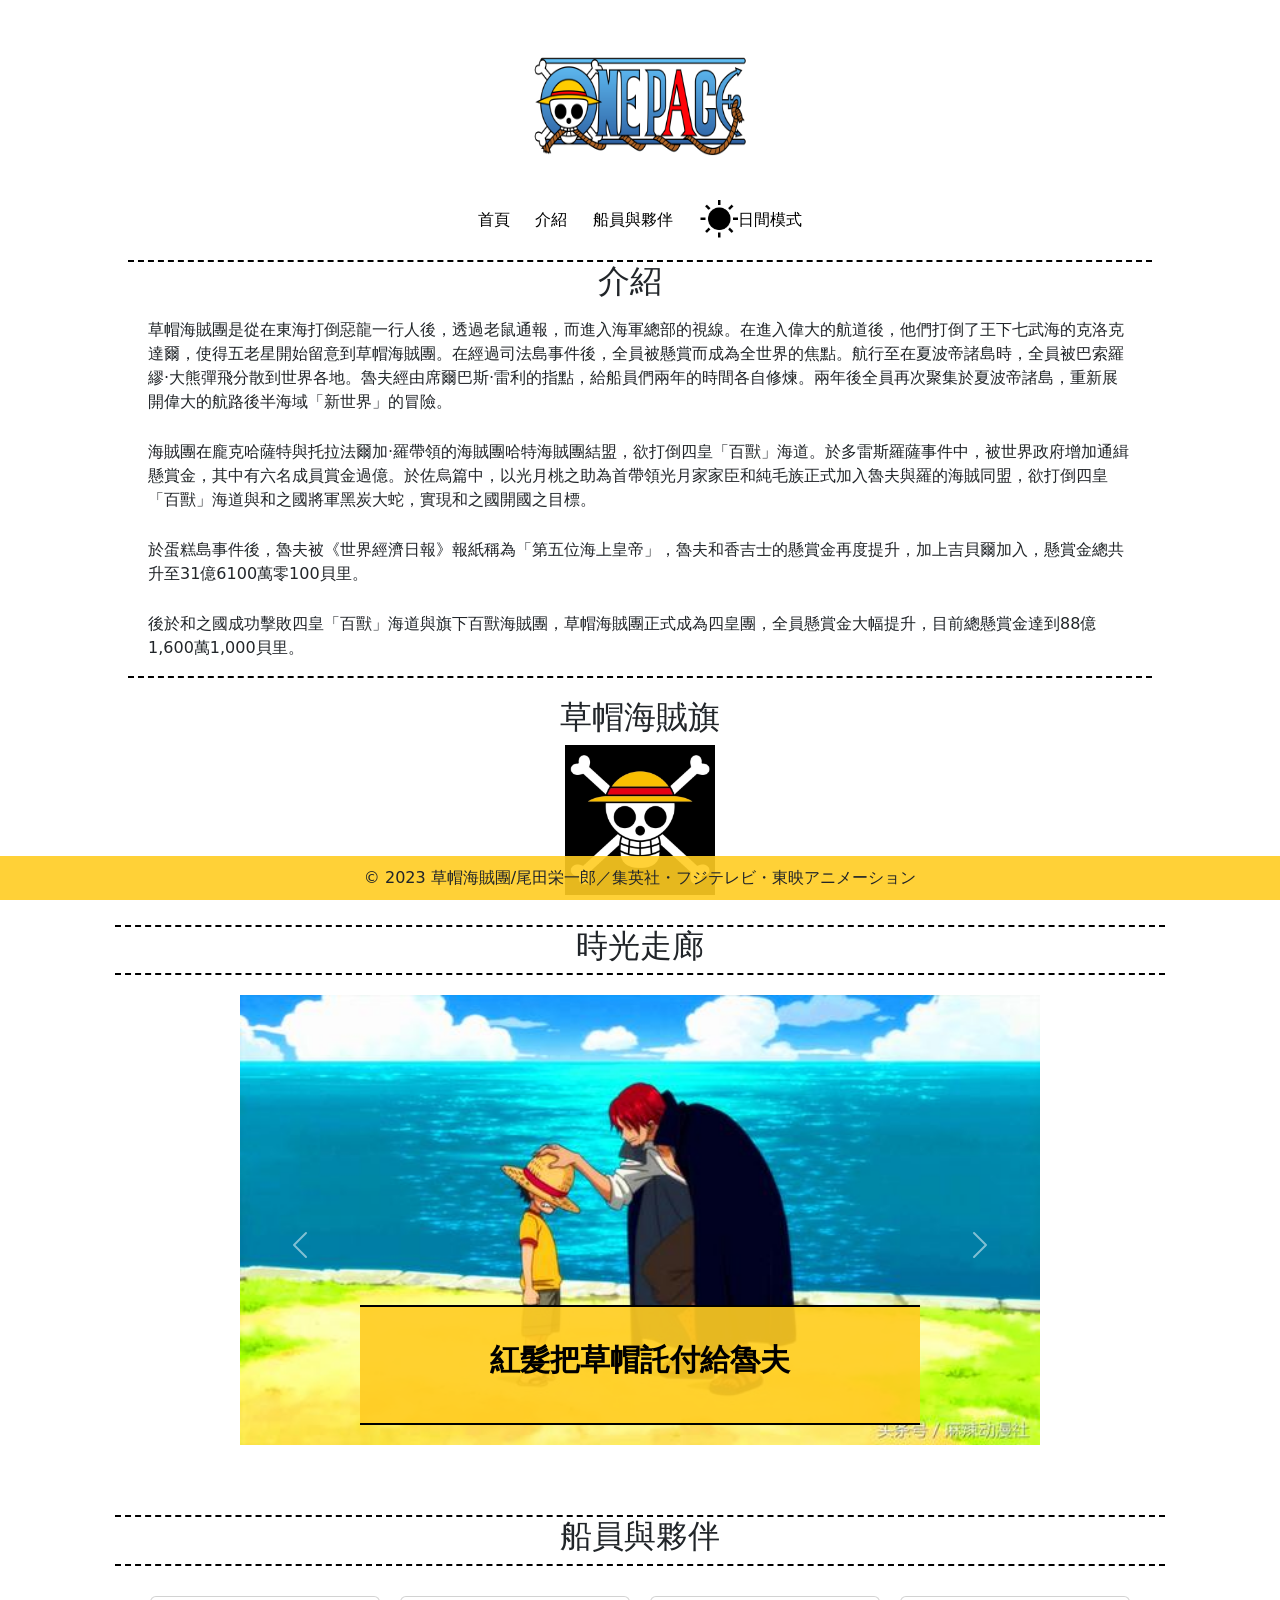
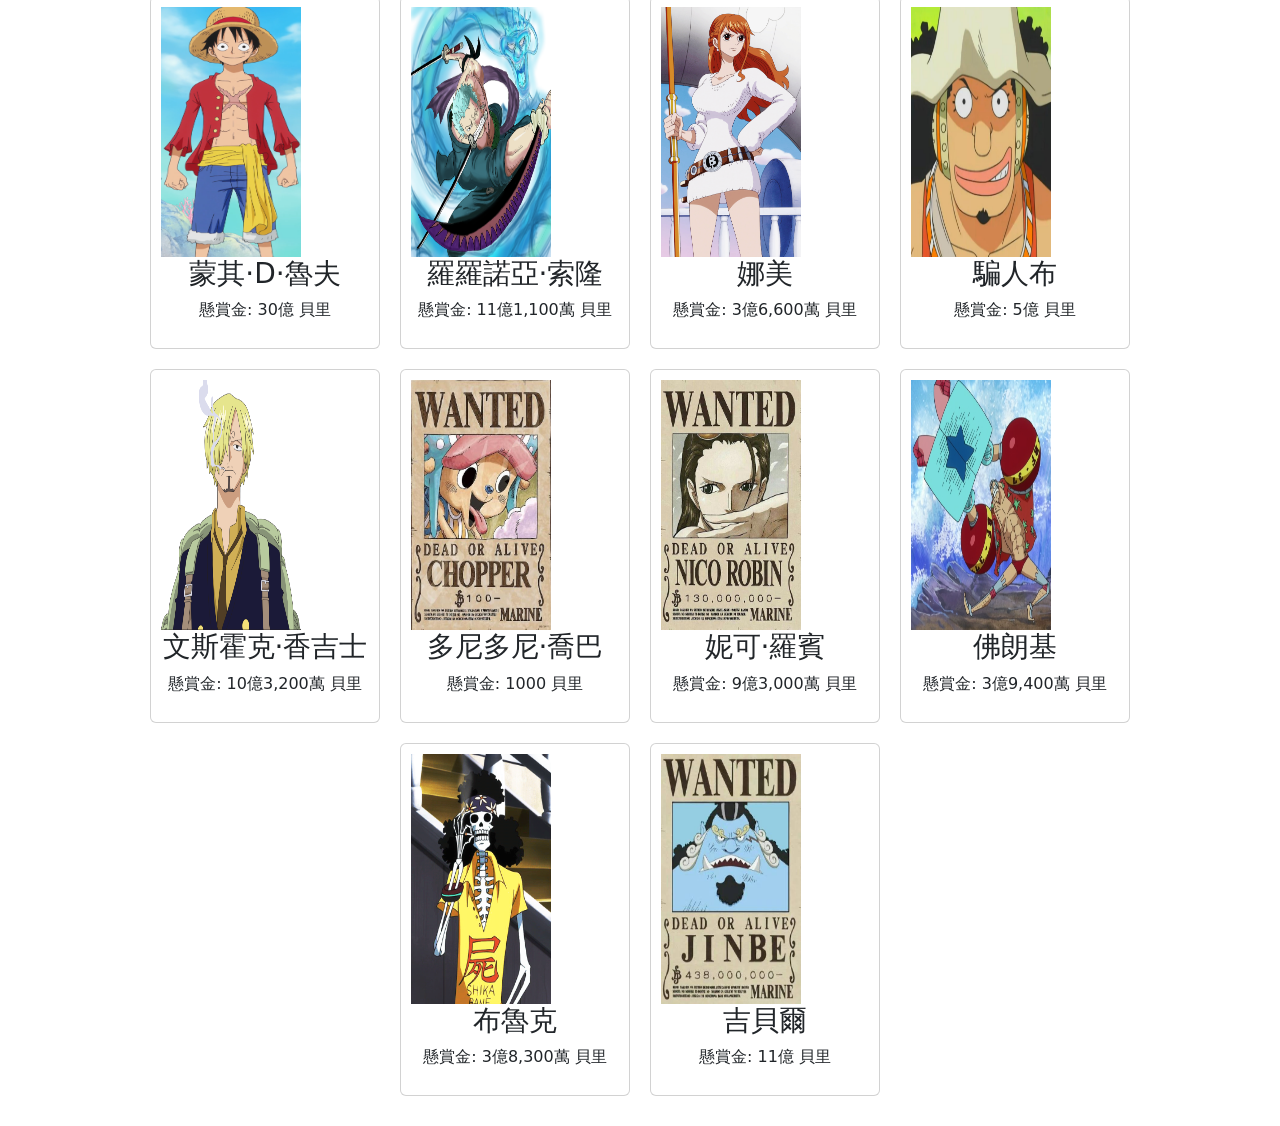
<file: index.html>
<!DOCTYPE html>
<html lang="zh-TW">
<head>
  <meta charset="UTF-8">
  <meta name="viewport" content="width=device-width, initial-scale=1.0">
  <title>草帽海賊團 Blogger</title>
  <link rel="stylesheet" href="one_piece.css">
  <!-- <link rel="stylesheet" type="text/css" href="css/bootstrap.min.css"> -->
  <link href="https://cdn.jsdelivr.net/npm/bootstrap@5.0.2/dist/css/bootstrap.min.css" rel="stylesheet" integrity="sha384-EVSTQN3/azprG1Anm3QDgpJLIm9Nao0Yz1ztcQTwFspd3yD65VohhpuuCOmLASjC" crossorigin="anonymous">
</head>
<body>
  <header>
    <img src="/img/one_piece_logo.png" alt="草帽海賊團" class= "logo_img">
  </header>
  
  <nav class="nav1">
    <a href="#nav">首頁</a>
    <a href="#intro">介紹</a>
    <a href="#title_page">船員與夥伴</a>
    <a href="#" onclick="toggleMode()">
        <img src="/img/light_mode_icon.png" id="mode-toggle" width="40" height="40" alt="切換模式">日間模式
    </a>
      
    <!-- <button id="mode-toggle" onclick="toggleMode()">切換模式</button> -->
  </nav>

  <section id="intro" class="intro">
    <h2>介紹</h2>
    <p>
        草帽海賊團是從在東海打倒惡龍一行人後，透過老鼠通報，而進入海軍總部的視線。在進入偉大的航道後，他們打倒了王下七武海的克洛克達爾，使得五老星開始留意到草帽海賊團。在經過司法島事件後，全員被懸賞而成為全世界的焦點。航行至在夏波帝諸島時，全員被巴索羅繆·大熊彈飛分散到世界各地。魯夫經由席爾巴斯·雷利的指點，給船員們兩年的時間各自修煉。兩年後全員再次聚集於夏波帝諸島，重新展開偉大的航路後半海域「新世界」的冒險。
    </p>
    <p>
        海賊團在龐克哈薩特與托拉法爾加·羅帶領的海賊團哈特海賊團結盟，欲打倒四皇「百獸」海道。於多雷斯羅薩事件中，被世界政府增加通緝懸賞金，其中有六名成員賞金過億。於佐烏篇中，以光月桃之助為首帶領光月家家臣和純毛族正式加入魯夫與羅的海賊同盟，欲打倒四皇「百獸」海道與和之國將軍黑炭大蛇，實現和之國開國之目標。
    </p>
    <p>
        於蛋糕島事件後，魯夫被《世界經濟日報》報紙稱為「第五位海上皇帝」，魯夫和香吉士的懸賞金再度提升，加上吉貝爾加入，懸賞金總共升至31億6100萬零100貝里。
    </p>
    <p>
        後於和之國成功擊敗四皇「百獸」海道與旗下百獸海賊團，草帽海賊團正式成為四皇團，全員懸賞金大幅提升，目前總懸賞金達到88億1,600萬1,000貝里。
    </p>
  </section>
  <div class="pirate-flag-container">
    <h2>草帽海賊旗</h2>
    <img src="/img/pirate_flag.png" alt="海賊旗" class="pirate-flag">
  </div>
  <div id = "title_page" class="title_page">
    <h2>時光走廊</h2>
  </div>
  <div id="time_corridor" class="carousel slide slideshow-container" data-bs-ride="carousel">
    <div class="carousel-indicators">
      <button type="button" data-bs-target="#time_corridor" data-bs-slide-to="0" class="active" aria-current="true" aria-label="Slide 1"></button>
      <button type="button" data-bs-target="#time_corridor" data-bs-slide-to="1" aria-label="Slide 2"></button>
      <button type="button" data-bs-target="#time_corridor" data-bs-slide-to="2" aria-label="Slide 3"></button>
      <button type="button" data-bs-target="#time_corridor" data-bs-slide-to="3" aria-label="Slide 4"></button>
      <button type="button" data-bs-target="#time_corridor" data-bs-slide-to="4" aria-label="Slide 5"></button>
      <button type="button" data-bs-target="#time_corridor" data-bs-slide-to="5" aria-label="Slide 6"></button>
      <button type="button" data-bs-target="#time_corridor" data-bs-slide-to="6" aria-label="Slide 7"></button>
      <button type="button" data-bs-target="#time_corridor" data-bs-slide-to="7" aria-label="Slide 8"></button>
      <button type="button" data-bs-target="#time_corridor" data-bs-slide-to="8" aria-label="Slide 9"></button>
      <button type="button" data-bs-target="#time_corridor" data-bs-slide-to="9" aria-label="Slide 10"></button>
      <button type="button" data-bs-target="#time_corridor" data-bs-slide-to="10" aria-label="Slide 11"></button>
      <button type="button" data-bs-target="#time_corridor" data-bs-slide-to="11" aria-label="Slide 12"></button>
      <button type="button" data-bs-target="#time_corridor" data-bs-slide-to="12" aria-label="Slide 13"></button>
      <button type="button" data-bs-target="#time_corridor" data-bs-slide-to="13" aria-label="Slide 14"></button>
      <button type="button" data-bs-target="#time_corridor" data-bs-slide-to="14" aria-label="Slide 15"></button>
    </div>
    <div class="carousel-inner">
        <div class="carousel-item active">
          <img src="/img/紅髮把草帽託付給魯夫.jpg" class="d-block w-100" alt="紅髮把草帽託付給魯夫">
          <div class="carousel-caption d-none d-md-block fw-bold fs-4">
            <div class="caption-container">
              <div class="caption-text">紅髮把草帽託付給魯夫</div>
            </div>
          </div>
        </div>
        <div class="carousel-item">
          <img src="/img/可愛巴其.jpg" class="d-block w-100" alt="初見小丑巴其">
          <div class="carousel-caption d-none d-md-block fw-bold fs-4">
            <div class="caption-container">
              <div class="caption-text">初見小丑巴其</div>
            </div>
          </div>
        </div>
        <div class="carousel-item">
          <img src="/img/魯夫幫幫我.jpg" class="d-block w-100" alt="娜美:魯夫幫幫我">
          <div class="carousel-caption d-none d-md-block text-black fw-bold fs-4">
            <div class="caption-container">
              <div class="caption-text">娜美 : 魯夫幫幫我</div>
            </div>
          </div>
        </div>
        <div class="carousel-item">
          <img src="/img/魯夫打敗惡龍懸賞3000萬貝里.png" class="d-block w-100" alt="打敗惡龍懸賞3000萬貝里">
          <div class="carousel-caption d-none d-md-block fw-bold fs-4">
            <div class="caption-container">
              <div class="caption-text">打敗惡龍懸賞3000萬貝里</div>
            </div>
          </div>
        </div>
        <div class="carousel-item">
          <img src="/img/魯夫擊敗克洛克達爾.png" class="d-block w-100" alt="擊敗克洛克達爾">
          <div class="carousel-caption d-none d-md-block fw-bold fs-4">
            <div class="caption-container">
              <div class="caption-text">擊敗克洛克達爾</div>
            </div>
          </div>
        </div>
        <div class="carousel-item">
          <img src="/img/空島擊敗神艾尼祿.png" class="d-block w-100" alt="空島擊敗神艾尼祿">
          <div class="carousel-caption d-none d-md-block fw-bold fs-4">
            <div class="caption-container">
              <div class="caption-text">空島擊敗神艾尼祿</div>
            </div>
          </div>
        </div>
        <div class="carousel-item">
          <img src="/img/司法島燒海軍旗.png" class="d-block w-100" alt="司法島燒海軍旗">
          <div class="carousel-caption d-none d-md-block fw-bold fs-4">
            <div class="caption-container">
              <div class="caption-text">司法島燒海軍旗</div>
            </div>
          </div>
        </div>
        <div class="carousel-item">
          <img src="/img/狂揍CP9路奇.png" class="d-block w-100" alt="狂揍CP9路奇">
          <div class="carousel-caption d-none d-md-block fw-bold fs-4">
            <div class="caption-container">
              <div class="caption-text">狂揍CP9路奇</div>
            </div>
          </div>
        </div>
        <div class="carousel-item">
          <img src="/img/梅利號換桑尼號.png" class="d-block w-100" alt="桑尼號啟程">
          <div class="carousel-caption d-none d-md-block fw-bold fs-4">
            <div class="caption-container">
              <div class="caption-text">桑尼號啟程</div>
            </div>
          </div>
        </div>
        <div class="carousel-item">
          <img src="/img/招募布魯克.png" class="d-block w-100" alt="招募布魯克">
          <div class="carousel-caption d-none d-md-block fw-bold fs-4">
            <div class="caption-container">
              <div class="caption-text">招募布魯克</div>
            </div>
          </div>
        </div>
        <div class="carousel-item">
          <img src="/img/索隆扛暴君熊傷害.png" class="d-block w-100" alt="索隆扛暴君熊傷害">
          <div class="carousel-caption d-none d-md-block fw-bold fs-4">
            <div class="caption-container">
              <div class="caption-text">索隆扛暴君熊傷害</div>
            </div>
          </div>
        </div>
        <div class="carousel-item">
          <img src="/img/魯夫認清自己的實力.png" class="d-block w-100" alt="就算豁出性命也救不了同伴">
          <div class="carousel-caption d-none d-md-block fw-bold fs-4">
            <div class="caption-container">
              <div class="caption-text">就算豁出性命也救不了同伴</div>
            </div>
          </div>
        </div>
        <div class="carousel-item">
          <img src="/img/魯夫差點陣亡.png" class="d-block w-100" alt="魯夫差點陣亡推進城">
          <div class="carousel-caption d-none d-md-block fw-bold fs-4">
            <div class="caption-container">
              <div class="caption-text">魯夫差點陣亡推進城</div>
            </div>
          </div>
        </div>
        <div class="carousel-item">
          <img src="/img/白鬍子殞命頂上戰爭.png" class="d-block w-100" alt="白鬍子衝擊頂上戰爭">
          <div class="carousel-caption d-none d-md-block fw-bold fs-4">
            <div class="caption-container">
              <div class="caption-text">白鬍子衝擊頂上戰爭</div>
            </div>
          </div>
        </div>
        <div class="carousel-item">
          <img src="/img/現在草帽海賊團.jpg" class="d-block w-100" alt="現在草帽海賊團">
          <div class="carousel-caption d-none d-md-block fw-bold fs-4">
            <div class="caption-container">
              <div class="caption-text">現在草帽海賊團</div>
            </div>
          </div>
        </div>     
    </div>
    <button class="carousel-control-prev" type="button" data-bs-target="#time_corridor" data-bs-slide="prev">
      <span class="carousel-control-prev-icon" aria-hidden="true"></span>
      <span class="visually-hidden">Previous</span>
    </button>
    <button class="carousel-control-next" type="button" data-bs-target="#time_corridor" data-bs-slide="next">
      <span class="carousel-control-next-icon" aria-hidden="true"></span>
      <span class="visually-hidden">Next</span>
    </button>
  </div>

  <!-- 船員與夥伴  -->
  <div id = "title_page" class="title_page">
    <h2>船員與夥伴</h2>
  </div>
  <section id="crew" class="card-container">
    <div class="card">
      <img src="/img/蒙其·D·魯夫.png" alt="蒙其·D·魯夫">
      <h3>蒙其·D·魯夫</h3>
      <p>懸賞金: 30億 貝里</p>
    </div>
    <div class="card">
        <img src="/img/羅羅諾亞·索隆.png" alt="羅羅諾亞·索隆">
        <h3>羅羅諾亞·索隆</h3>
        <p>懸賞金: 11億1,100萬 貝里</p>
    </div>
    <div class="card">
        <img src="/img/娜美.png" alt="娜美">
        <h3>娜美</h3>
        <p>懸賞金: 3億6,600萬 貝里</p>
    </div>
    <div class="card">
        <img src="/img/騙人布.jpeg" alt="騙人布">
        <h3>騙人布</h3>
        <p>懸賞金: 5億 貝里</p>
    </div>
    <div class="card">
        <img src="/img/文斯霍克·香吉士.png" alt="文斯霍克·香吉士">
        <h3>文斯霍克·香吉士</h3>
        <p>懸賞金: 10億3,200萬 貝里</p>
    </div>
    <div class="card">
        <img src="/img/多尼多尼·喬巴.jpeg" alt="多尼多尼·喬巴">
        <h3>多尼多尼·喬巴</h3>
        <p>懸賞金: 1000 貝里</p>
    </div>
    <div class="card">
        <img src="/img/妮可·羅賓.jpeg" alt="妮可·羅賓">
        <h3>妮可·羅賓</h3>
        <p>懸賞金: 9億3,000萬 貝里</p>
    </div>
    <div class="card">
        <img src="/img/佛朗基.png" alt="佛朗基">
        <h3>佛朗基</h3>
        <p>懸賞金: 3億9,400萬 貝里</p>
    </div>
    <div class="card">
        <img src="/img/布魯克.png" alt="布魯克">
        <h3>布魯克</h3>
        <p>懸賞金: 3億8,300萬 貝里</p>
    </div>
    <div class="card">
        <img src="/img/吉貝爾.jpeg" alt="吉貝爾">
        <h3>吉貝爾</h3>
        <p>懸賞金: 11億 貝里</p>
    </div>                         
  </section>
  <footer>
    © 2023 草帽海賊團/尾田栄一郎／集英社・フジテレビ・東映アニメーション
  </footer>
  <script src="one_piece.js"></script>
  <!-- <script src="js/bootstrap.bundle.min.js"></script> -->
  <script src="https://cdn.jsdelivr.net/npm/bootstrap@5.0.2/dist/js/bootstrap.bundle.min.js" integrity="sha384-MrcW6ZMFYlzcLA8Nl+NtUVF0sA7MsXsP1UyJoMp4YLEuNSfAP+JcXn/tWtIaxVXM" crossorigin="anonymous"></script>
</body>
</html>
</file>
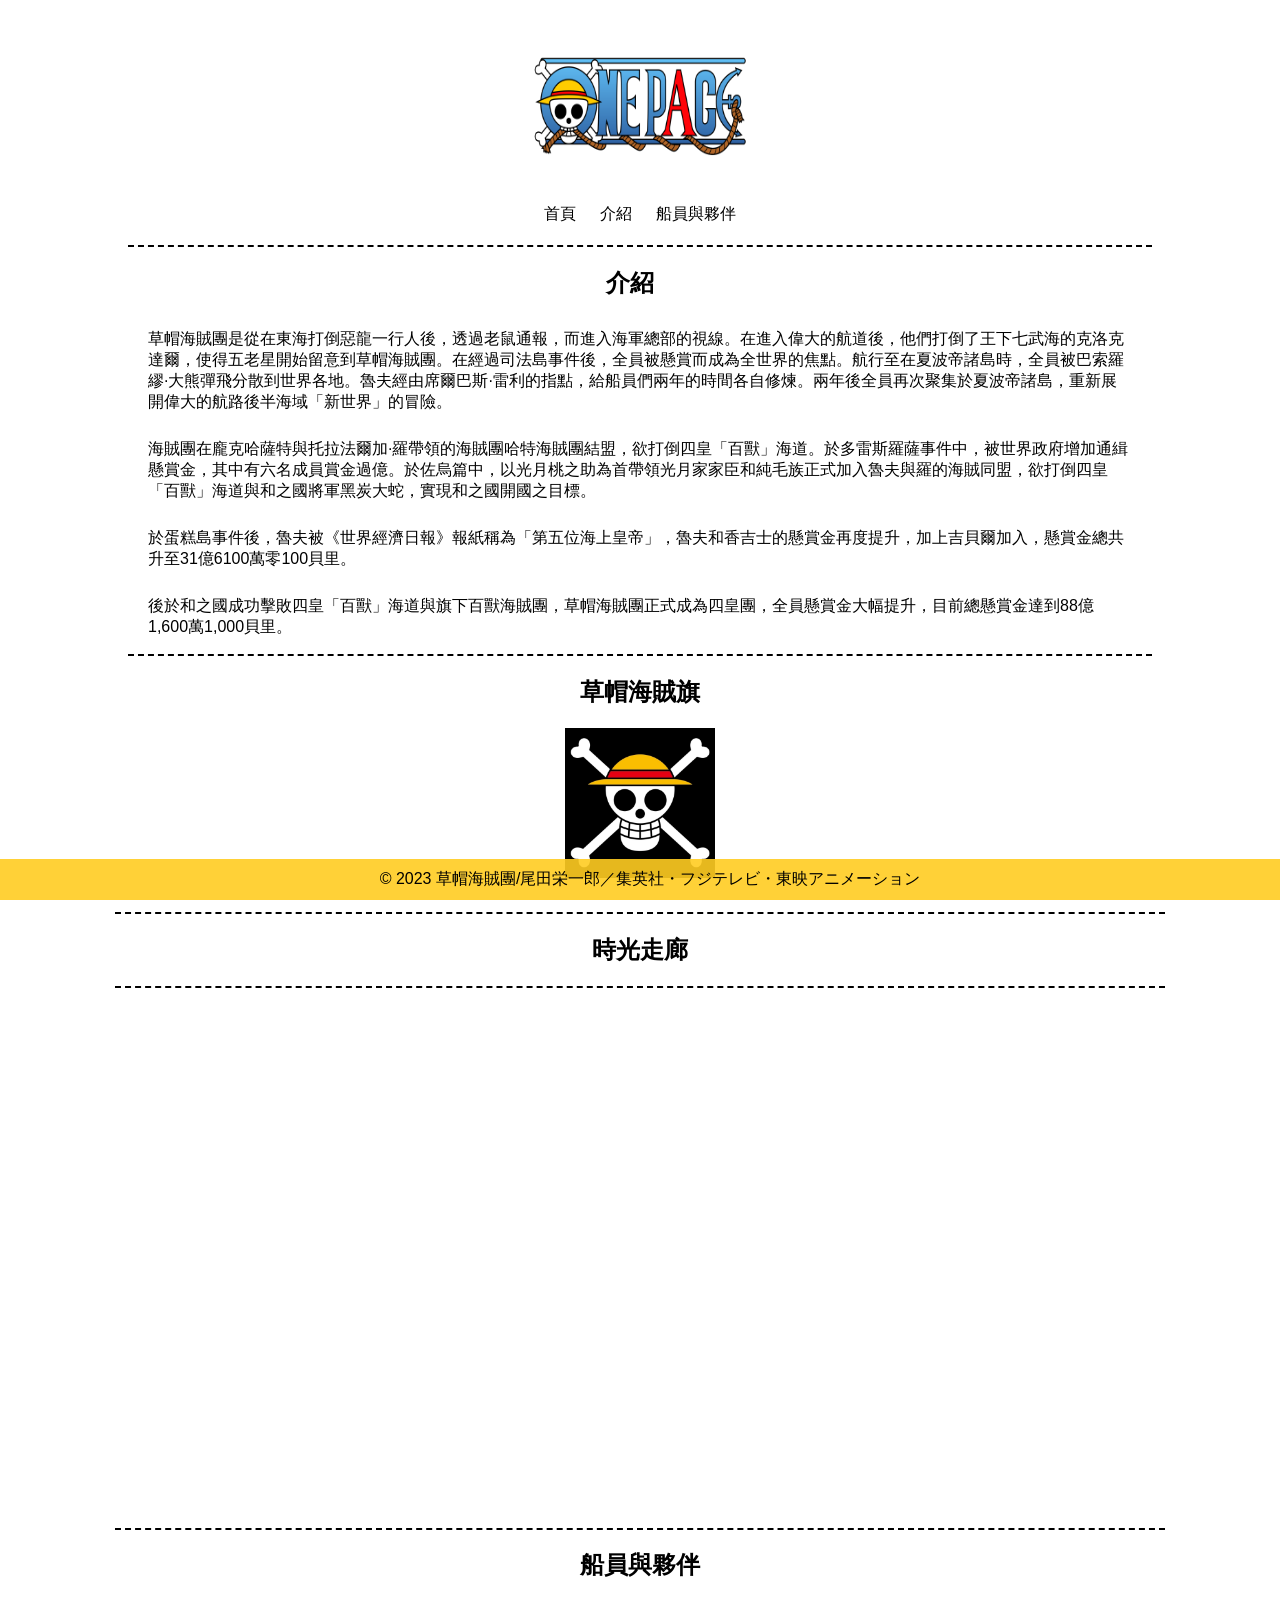
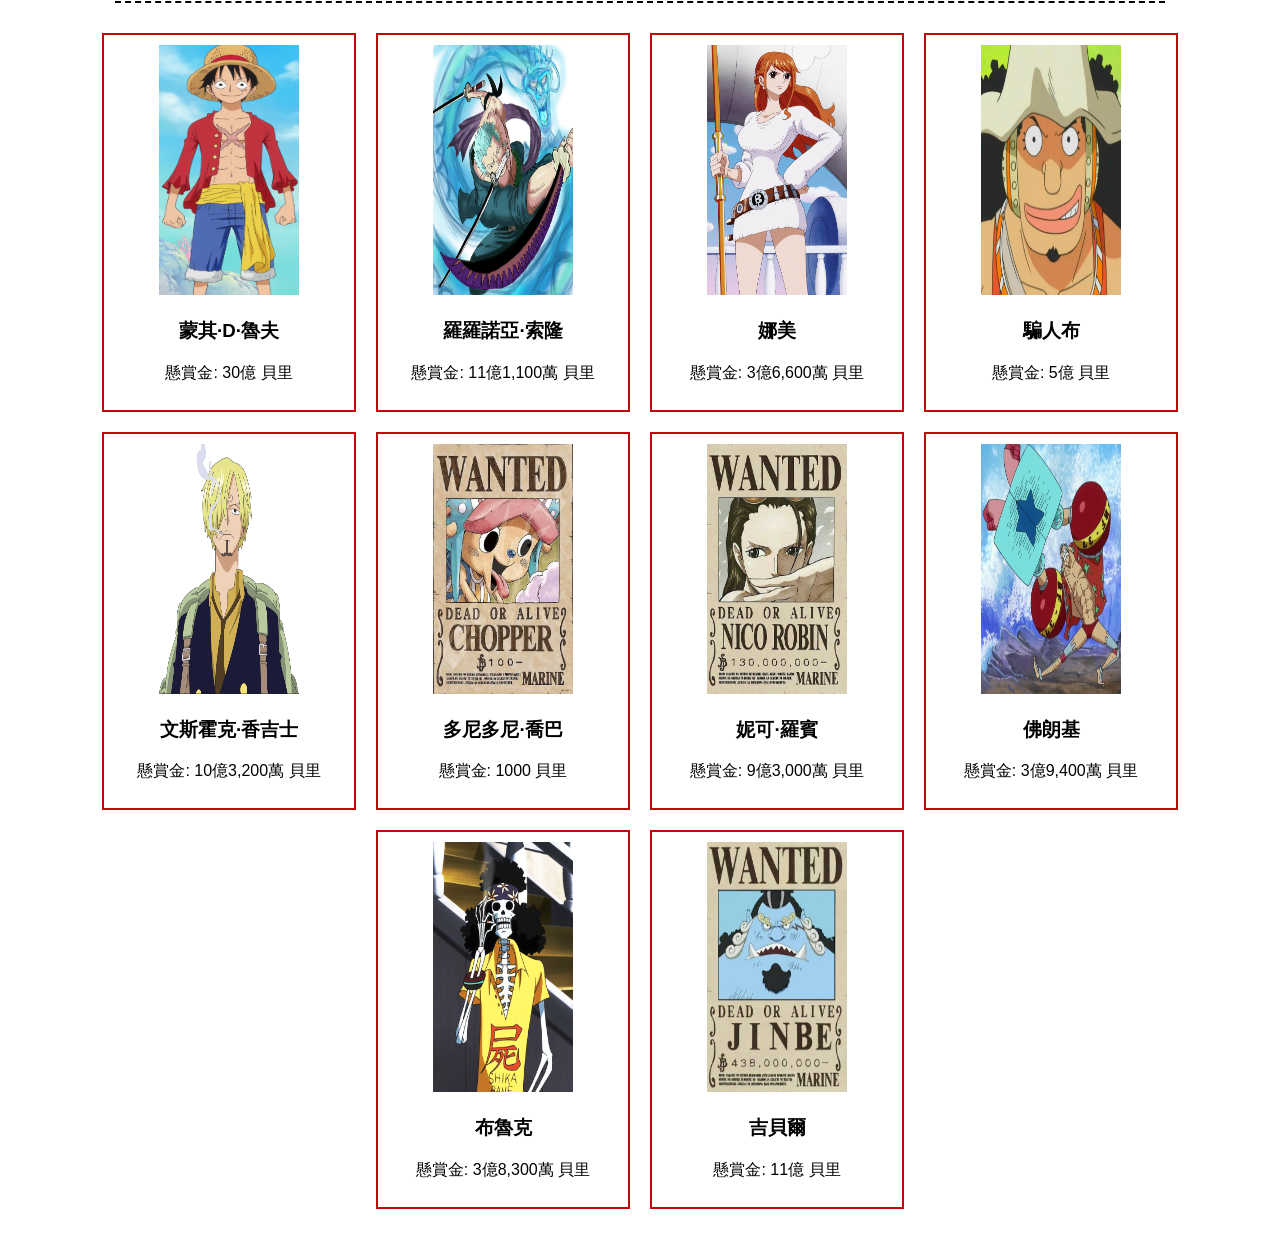
<file: one_piece.html>
<!DOCTYPE html>
<html lang="zh-TW">
<head>
  <meta charset="UTF-8">
  <meta name="viewport" content="width=device-width, initial-scale=1.0">
  <title>草帽海賊團 Blogger</title>
  <link rel="stylesheet" href="one_piece.css">
</head>
<body>
  <header>
    <img src="/img/one_piece_logo.png" alt="草帽海賊團" class= "logo_img">
  </header>
  
  <nav>
    <a href="#nav">首頁</a>
    <a href="#intro">介紹</a>
    <a href="#title_page">船員與夥伴</a>
  </nav>

  <section id="intro" class="intro">
    <h2>介紹</h2>
    <p>
        草帽海賊團是從在東海打倒惡龍一行人後，透過老鼠通報，而進入海軍總部的視線。在進入偉大的航道後，他們打倒了王下七武海的克洛克達爾，使得五老星開始留意到草帽海賊團。在經過司法島事件後，全員被懸賞而成為全世界的焦點。航行至在夏波帝諸島時，全員被巴索羅繆·大熊彈飛分散到世界各地。魯夫經由席爾巴斯·雷利的指點，給船員們兩年的時間各自修煉。兩年後全員再次聚集於夏波帝諸島，重新展開偉大的航路後半海域「新世界」的冒險。
    </p>
    <p>
        海賊團在龐克哈薩特與托拉法爾加·羅帶領的海賊團哈特海賊團結盟，欲打倒四皇「百獸」海道。於多雷斯羅薩事件中，被世界政府增加通緝懸賞金，其中有六名成員賞金過億。於佐烏篇中，以光月桃之助為首帶領光月家家臣和純毛族正式加入魯夫與羅的海賊同盟，欲打倒四皇「百獸」海道與和之國將軍黑炭大蛇，實現和之國開國之目標。
    </p>
    <p>
        於蛋糕島事件後，魯夫被《世界經濟日報》報紙稱為「第五位海上皇帝」，魯夫和香吉士的懸賞金再度提升，加上吉貝爾加入，懸賞金總共升至31億6100萬零100貝里。
    </p>
    <p>
        後於和之國成功擊敗四皇「百獸」海道與旗下百獸海賊團，草帽海賊團正式成為四皇團，全員懸賞金大幅提升，目前總懸賞金達到88億1,600萬1,000貝里。
    </p>
  </section>
  <div class="pirate-flag-container">
    <h2>草帽海賊旗</h2>
    <img src="/img/pirate_flag.png" alt="海賊旗" class="pirate-flag">
  </div>
  <div id = "title_page" class="title_page">
    <h2>時光走廊</h2>
  </div>
  <div class="slideshow-container">
    <div class="mySlides">
      <img src="/img/紅髮把草帽託付給魯夫.jpg" alt="Image 2">
      <div class="caption-container">
        <div class="caption-text">紅髮把草帽託付給魯夫</div>
      </div>
    </div>
    <div class="mySlides">
        <img src="/img/可愛巴其.jpg" alt="Image 1">
        <div class="caption-container">
          <div class="caption-text">初見小丑巴其</div>
        </div>
    </div>
    <div class="mySlides">
        <img src="/img/魯夫幫幫我.jpg" alt="Image 2">
        <div class="caption-container">
            <div class="caption-text">娜美　:　魯夫幫幫我</div>
        </div>
    </div>
    <div class="mySlides">
        <img src="/img/魯夫打敗惡龍懸賞3000萬貝里.png" alt="Image 2">
        <div class="caption-container">
            <div class="caption-text">打敗惡龍懸賞3000萬貝里</div>
        </div>
    </div>
    <div class="mySlides">
        <img src="/img/魯夫擊敗克洛克達爾.png" alt="Image 2">
        <div class="caption-container">
            <div class="caption-text">擊敗克洛克達爾</div>
        </div>
    </div>
    <div class="mySlides">
        <img src="/img/空島擊敗神艾尼祿.png" alt="Image 2">
        <div class="caption-container">
            <div class="caption-text">空島擊敗神艾尼祿</div>
        </div>
    </div>
    <div class="mySlides">
        <img src="/img/司法島燒海軍旗.png" alt="Image 2">
        <div class="caption-container">
            <div class="caption-text">司法島燒海軍旗</div>
        </div>
    </div>
    <div class="mySlides">
        <img src="/img/狂揍CP9路奇.png" alt="Image 2">
        <div class="caption-container">
            <div class="caption-text">狂揍CP9路奇</div>
        </div>
    </div>
    <div class="mySlides">
        <img src="/img/梅利號換桑尼號.png" alt="Image 2">
        <div class="caption-container">
            <div class="caption-text">桑尼號啟程</div>
        </div>
    </div>
    <div class="mySlides">
        <img src="/img/招募布魯克.png" alt="Image 2">
        <div class="caption-container">
            <div class="caption-text">招募布魯克</div>
        </div>
    </div>
    <div class="mySlides">
        <img src="/img/索隆扛暴君熊傷害.png" alt="Image 2">
        <div class="caption-container">
            <div class="caption-text">索隆扛暴君熊傷害</div>
        </div>
    </div>
    <div class="mySlides">
        <img src="/img/魯夫認清自己的實力.png" alt="Image 2">
        <div class="caption-container">
            <div class="caption-text">就算豁出性命也救不了同伴</div>
        </div>
    </div>
    <div class="mySlides">
        <img src="/img/魯夫差點陣亡.png" alt="Image 2">
        <div class="caption-container">
            <div class="caption-text">魯夫差點陣亡推進城</div>
        </div>
    </div>
    <div class="mySlides">
        <img src="/img/白鬍子殞命頂上戰爭.png" alt="Image 2">
        <div class="caption-container">
            <div class="caption-text">白鬍子衝擊頂上戰爭</div>
        </div>
    </div>
    <div class="mySlides">
        <img src="/img/現在草帽海賊團.jpg" alt="Image 2">
        <div class="caption-container">
            <div class="caption-text">現在草帽海賊團</div>
        </div>
    </div>
    <a class="prev" onclick="plusSlides(-1)">&#10094;</a>
    <a class="next" onclick="plusSlides(1)">&#10095;</a>
  </div>

  <!-- 船員與夥伴  -->
  <div id = "title_page" class="title_page">
    <h2>船員與夥伴</h2>
  </div>
  <section id="crew" class="card-container">
    <div class="card">
      <img src="/img/蒙其·D·魯夫.png" alt="蒙其·D·魯夫">
      <h3>蒙其·D·魯夫</h3>
      <p>懸賞金: 30億 貝里</p>
    </div>
    <div class="card">
        <img src="/img/羅羅諾亞·索隆.png" alt="羅羅諾亞·索隆">
        <h3>羅羅諾亞·索隆</h3>
        <p>懸賞金: 11億1,100萬 貝里</p>
    </div>
    <div class="card">
        <img src="/img/娜美.png" alt="娜美">
        <h3>娜美</h3>
        <p>懸賞金: 3億6,600萬 貝里</p>
    </div>
    <div class="card">
        <img src="/img/騙人布.jpeg" alt="騙人布">
        <h3>騙人布</h3>
        <p>懸賞金: 5億 貝里</p>
    </div>
    <div class="card">
        <img src="/img/文斯霍克·香吉士.png" alt="文斯霍克·香吉士">
        <h3>文斯霍克·香吉士</h3>
        <p>懸賞金: 10億3,200萬 貝里</p>
    </div>
    <div class="card">
        <img src="/img/多尼多尼·喬巴.jpeg" alt="多尼多尼·喬巴">
        <h3>多尼多尼·喬巴</h3>
        <p>懸賞金: 1000 貝里</p>
    </div>
    <div class="card">
        <img src="/img/妮可·羅賓.jpeg" alt="妮可·羅賓">
        <h3>妮可·羅賓</h3>
        <p>懸賞金: 9億3,000萬 貝里</p>
    </div>
    <div class="card">
        <img src="/img/佛朗基.png" alt="佛朗基">
        <h3>佛朗基</h3>
        <p>懸賞金: 3億9,400萬 貝里</p>
    </div>
    <div class="card">
        <img src="/img/布魯克.png" alt="布魯克">
        <h3>布魯克</h3>
        <p>懸賞金: 3億8,300萬 貝里</p>
    </div>
    <div class="card">
        <img src="/img/吉貝爾.jpeg" alt="吉貝爾">
        <h3>吉貝爾</h3>
        <p>懸賞金: 11億 貝里</p>
    </div>                         
  </section>
  <footer>
    © 2023 草帽海賊團/尾田栄一郎／集英社・フジテレビ・東映アニメーション
  </footer>
  <script src="one_piece.js"></script>
</body>
</html>
</file>
<file: one_piece.css>
/* 圖片設置 */
.logo_img{
    width: 220px;
    height: 160px; 
}
.intro img {
    width: 150px;
    height: 150px; 
}

.card img {
    width: 140px; /* 調整寬度 */
    height: 250px; /* 調整高度 */
}
.pirate-flag-container {
  text-align: center;
  margin-bottom: 20px; /* 調整海賊旗區塊的底部間距 */
}
.pirate-flag {
  width: 150px;
  height: 150px;
  margin-bottom: 10px; /* 調整海賊旗的底部間距 */
}

body {
  font-family: Arial, sans-serif;
  margin: 0;
  padding: 0;
}

header {
  text-align: center;
  padding: 20px;
}

nav {
  text-align: center;
  margin-bottom: 20px;
}
/* 菜單欄 */
nav a {
  margin: 0 10px;
  text-decoration: none;
  color: #000;
  position: relative; /* 使 .rectangle 的定位相對於這裡的 a 元素 */
}

nav a::after {
  content: ''; /* 使用空內容 */
  display: block;
  position: absolute;
  bottom: -10px; /* 距離連結底部的距離 */
  left: 0; /* 讓矩形置中 */
  width: 100%; /* 設置矩形寬度 */
  height: 4px; /* 設置矩形高度 */
  background-color: transparent; /* 默認透明 */
}

nav a:hover::after {
  background-color: #ff0000; /* 定義 hover 時的矩形顏色 */
}
/* 菜單欄 */
/* 介紹 */
.intro {
  display: flex;
  flex-direction: column; /* 將內容由上往下排列 */
  align-items: center;
  margin: 20px auto;
  width: 80%;
  border-top: 2px dashed #000;
  border-bottom: 2px dashed #000;
}

.intro p {
  text-align: left;
  padding-left: 20px;
  padding-right: 20px;
  margin-top: 10px; /* 調整段落之間的間距 */
}

.intro h2 {
  margin-right: 20px;
}
/* 介紹 */
/* 時光走廊 */
.slideshow-container {
  position: relative;
  margin: auto;
  text-align: center;
  width: 800px; 
  height: 500px; 
}

.mySlides {
  display: none;
  width: 100%;
}

.mySlides img {
    width: 800px;
    height: 500px;
    position: relative; /* 讓文字相對於圖片定位 */
    margin-bottom: 20px; /* 調整底部間距為 20px */
}


.prev, .next {
    position: absolute;
    top: 50%;
    width: auto;
    padding: 10px;
    margin-top: -22px; /* 設定上邊距，使元素垂直置中 */
    color: white; /* 文字顏色為白色 */
    font-weight: bold; /* 字重為粗體 */
    font-size: 30px; 
    transition: 0.6s ease; /* 動畫過渡時間為0.6秒，以緩和變化 */
    border-radius: 0 3px 3px 0; /* 圓角邊框設定 */
    cursor: pointer; /* 滑鼠懸停時顯示手型游標 */
}
.next {
  right: 10px;
  border-radius: 3px 0 0 3px;
}
.prev {
  left: 10px;
  border-radius: 3px 0 0 3px;
}

.prev:hover, .next:hover {
  background-color: rgba(0, 0, 0, 0.8);
}

.caption-container {
  text-align: center;
  width: 100%;
}

.caption-text {
  position: absolute;
  bottom: 0; /* 將文字定位至底部 */
  height: 120px;
  width: 100%;
  background: rgba(255,204,34, 0.9);/* r、g、b、透明度 */
  color: black;
  text-align: center;
  font-size: 30px; 
  padding: 30px;
  box-sizing: border-box; /* 防止 padding 影響寬度 */
  border-top: 2px solid #000;
  border-bottom: 2px solid #000;
}
/* 時光走廊 */
/* 船員與夥伴 */
.card-container {
  display: flex;
  flex-wrap: wrap;
  justify-content: center;
  margin: 20px;
}

.card {
  width: 230px;
  padding: 10px;
  margin: 10px;
  border: 2px solid #BF0909;
  text-align: center;
}
.title_page{
    border-top: 2px dashed #000; /* 虛線，1px 寬度，黑色 */
    border-bottom: 2px dashed #000; /* 虛線，1px 寬度，黑色 */
    width: 1050px; /* 設定寬度，可以是具體寬度或百分比 */
    margin: 20px auto; /* 設定邊距，這裡設定了上下 20px，左右自動居中 */
}
.title_page h2{
    text-align: center 
}
/* 船員與夥伴 */

/* copyright */
footer {
  text-align: center; /* 文字置中 */
  padding: 10px; /* 可以根據需求調整 padding */
  background-color: rgba(255,204,34, 0.9); /* 底部背景顏色 */
  position: fixed; /* 固定在畫面底部 */
  bottom: 0; /* 與底部保持固定位置 */
  width: 100%; /* 寬度佔滿整個畫面 */
}

/* 日間模式 */
.day-mode {
  background-color: white;
  color: black;
}

/* 夜間模式 */
.night-mode {
  background-color: black;
  color: white;
}

/* 夜間模式下特定元素的樣式 */
.night-mode .nav1{
  color: white; /* 這裡調整特定元素的文字顏色 */
}
</file>
